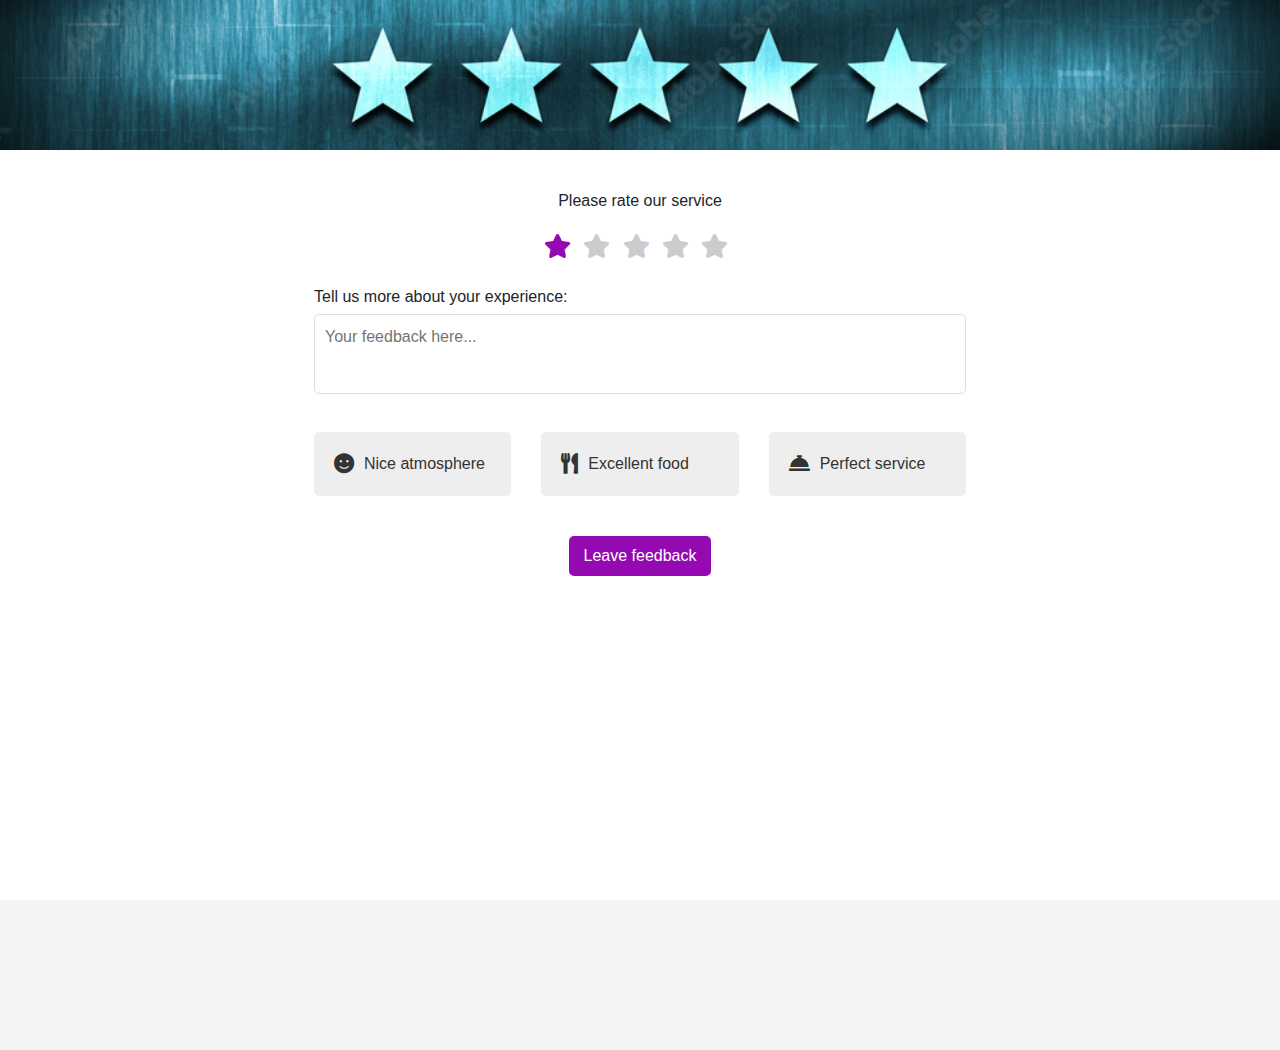
<file: index.html>
<!DOCTYPE html>
<html lang="en">
<head>
  <meta charset="UTF-8">
  <meta name="viewport" content="width=device-width, initial-scale=1.0">
  <title>Restaurant Review</title>
  <!-- Bootstrap CSS -->
  <link rel="stylesheet" type="text/css" href="assets/css/style.css">
  <link href="https://maxcdn.bootstrapcdn.com/bootstrap/4.5.2/css/bootstrap.min.css" rel="stylesheet">
  <!-- Font Awesome CSS -->
  <link href="https://cdnjs.cloudflare.com/ajax/libs/font-awesome/5.15.4/css/all.min.css" rel="stylesheet">
  <style>
    .background-div {
      width: 100%;
      height: 150px;
      background-image: url('assets/images/banner.jpg');
      background-size: cover; /* Adjusts image to cover the div */
      background-position: center; /* Centers the image */
      background-repeat: no-repeat; /* Prevents image from repeating */
    }
</style>
</head>
<body>
<header class="background-div"></header>
<main class="wrapper flex-grow-0 flex-col">
  <form class="p-4">
    <div class="panel flex-grow-0 flex flex-col">
      <!-- Star rating -->
      <div class="rating  pb-2">
        <P class="text-center">Please rate our service</P>
        <span class="star" data-rating="1"><i class="fas fa-star"></i></span>
        <span class="star" data-rating="2"><i class="fas fa-star"></i></span>
        <span class="star" data-rating="3"><i class="fas fa-star"></i></span>
        <span class="star" data-rating="4"><i class="fas fa-star"></i></span>
        <span class="star" data-rating="5"><i class="fas fa-star"></i></span>
      </div>

      <!-- Review box -->
      <div class="review">
        <label for="review">Tell us more about your experience:</label>
        <textarea id="review" placeholder="Your feedback here..."></textarea>
      </div>

      <!-- Checkbox options -->
      <div class="options pt-3 pb-4">
        <div class="row justify-content-center">
          <div class="col-lg-4 col-sm-6 mb-2">
            <div class="option">
              <input type="checkbox" id="atmosphere" class="checkbox">
              <label for="atmosphere">
                <i class="fas fa-smile"></i>
                <span>Nice atmosphere</span>
              </label>
            </div>
          </div>
          <div class="col-lg-4 col-sm-6 mb-2">
            <div class="option">
              <input type="checkbox" id="food" class="checkbox">
              <label for="food">
                <i class="fas fa-utensils"></i>
                <span>Excellent food</span>
              </label>
            </div>
          </div>
          <div class="col-lg-4 col-sm-6 mb-2">
            <div class="option">
              <input type="checkbox" id="service" class="checkbox">
              <label for="service">
                <i class="fas fa-concierge-bell"></i>
                <span>Perfect service</span>
              </label>
            </div>
          </div>
        </div>
      </div>
      <!-- Submit button -->
      <div class="submit">
        <button type="submit" class="btn btn-primary">Leave feedback</button>
      </div>
    </div>
  </form>
</main>

<!-- jQuery and Bootstrap JS -->
<script src="https://code.jquery.com/jquery-3.5.1.slim.min.js"></script>
<script src="https://cdn.jsdelivr.net/npm/@popperjs/core@2.9.3/dist/umd/popper.min.js"></script>
<script src="https://maxcdn.bootstrapcdn.com/bootstrap/4.5.2/js/bootstrap.min.js"></script>

<script>
  document.addEventListener('DOMContentLoaded', () => {
  const stars = document.querySelectorAll('.star');
  const review = document.getElementById('review');
  const options = document.querySelectorAll('.option');

  // Set the first star as active on page load
  if (stars.length > 0) {
    stars[0].classList.add('active');
  }

  stars.forEach(star => {
    star.addEventListener('click', () => {
      const rating = star.dataset.rating;

      stars.forEach((s, index) => {
        if (index < rating) {
          s.classList.add('active');
        } else {
          s.classList.remove('active');
        }
      });

      review.style.display = 'block';
    });
  });

  options.forEach(option => {
    option.addEventListener('click', () => {
      option.classList.toggle('active');

      if (option.classList.contains('active')) {
        review.value += `${option.querySelector('span').textContent}\n`;
      } else {
        review.value = review.value.replace(`${option.querySelector('span').textContent}\n`, '');
      }
    });
  });
});

</script>
</body>
</html>
</file>
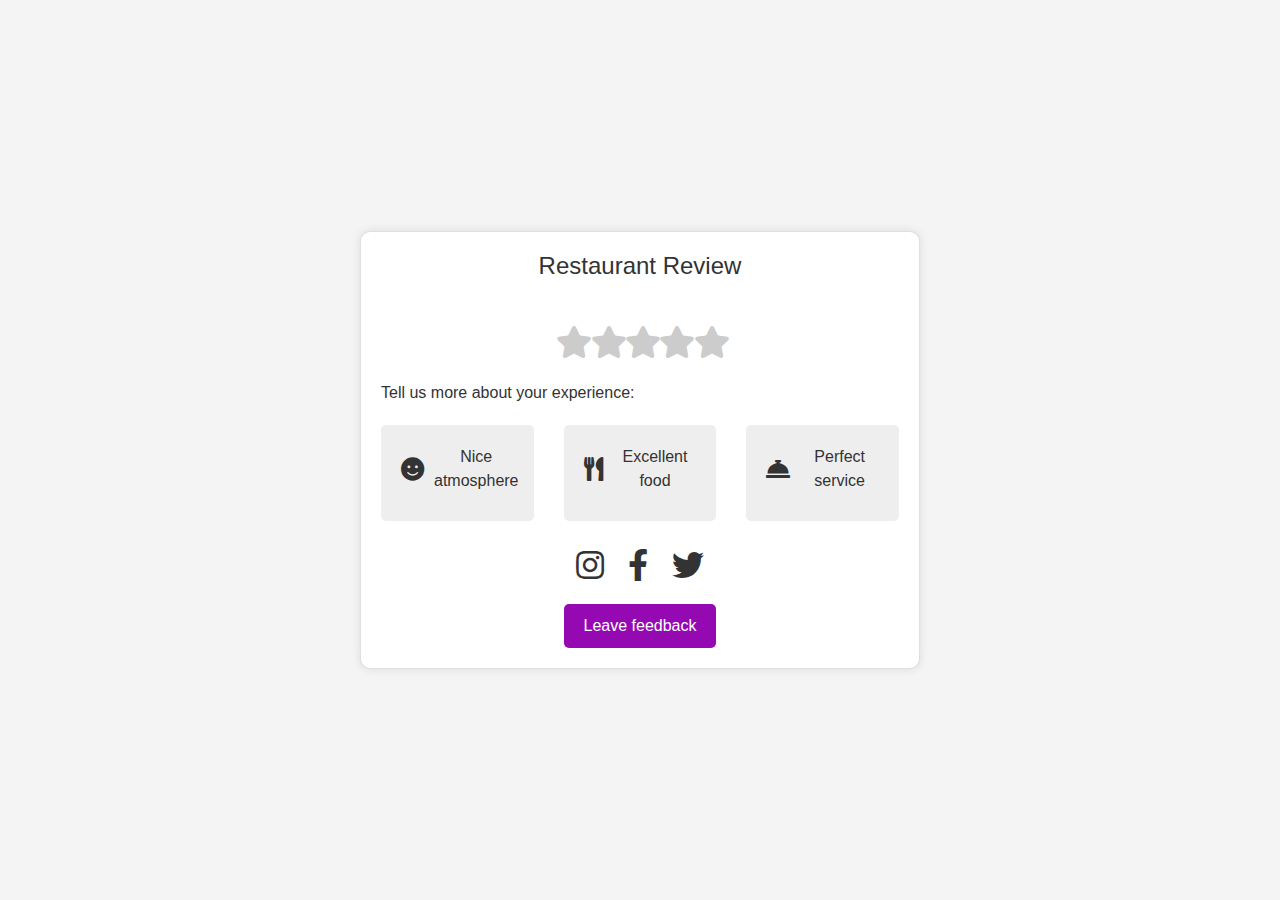
<file: review.html>
<!DOCTYPE html>
<html>
<head>
  <!-- Bootstrap CSS -->
  <link href="https://maxcdn.bootstrapcdn.com/bootstrap/4.5.2/css/bootstrap.min.css" rel="stylesheet">
  <!-- Font Awesome CSS -->
  <link href="https://cdnjs.cloudflare.com/ajax/libs/font-awesome/5.15.4/css/all.min.css" rel="stylesheet">
  <title>Restaurant Review</title>
  <style>

    .wrapper {
      display: flex;
      justify-content: center; /* Center horizontally */
      align-items: center; /* Center vertically */
      height: 100vh; /* Full viewport height */
    }

    body {
      font-family: sans-serif;
      margin: 0;
      padding: 0;
      background-color: #f4f4f4;
      color: #333;
    }

    .container {
      max-width: 600px;
      margin: 0 auto;
      padding: 20px;
    }

    .card {
      padding: 20px;
      border-radius: 10px;
      background-color: #fff;
      box-shadow: 0 0 10px rgba(0, 0, 0, 0.1);
    }

    .logo {
      text-align: center;
      margin-bottom: 30px;
    }

    .logo h1 {
      font-size: 1.5em;
      color: #333;
    }

    .logo span {
      font-size: 0.8em;
      color: #777;
    }

    .rating {
      text-align: center;
      margin-bottom: 20px;
    }

    .rating .star {
      display: inline-block;
      width: 30px;
      height: 30px;
      font-size: 2em;
      color: #ccc;
      cursor: pointer;
    }

    .rating .star.active {
      color: #9509B2; /* Highlight color */
    }

    .review {
      margin-bottom: 20px;
    }

    .review label {
      display: block;
      margin-bottom: 5px;
    }

    .review textarea {
      width: 100%;
      height: 100px;
      padding: 10px;
      border: 1px solid #ddd;
      border-radius: 5px;
      resize: none;
      display: none; /* Initially hidden */
    }

    .options {
      display: flex;
      flex-wrap: wrap;
      gap: 10px;
      margin-bottom: 20px;
    }

    .option {
      display: flex;
      align-items: center;
      padding: 10px;
      background-color: #eee;
      border-radius: 5px;
      text-align: center;
      cursor: pointer;
      position: relative;
    }

    .option input[type="checkbox"] {
      position: absolute;
      opacity: 0;
      cursor: pointer;
    }

    .option input[type="checkbox"]:checked + label {
      background-color: #9509B2;
      color: #fff;
    }

    .option input[type="checkbox"]:checked + label i {
      color: #fff;
    }

    .option label {
      display: flex;
      align-items: center;
      width: 100%;
      padding: 10px;
      border-radius: 5px;
      background-color: #eee;
      color: #333;
      cursor: pointer;
      transition: background-color 0.3s;
    }

    .option label:hover {
      background-color: #ddd;
    }

    .option label i {
      font-size: 1.5em;
      color: #333;
      margin-right: 10px;
    }

    .option label span {
      display: block;
    }

    .social {
      text-align: center;
      margin-bottom: 20px;
    }

    .social i {
      font-size: 2em;
      color: #333;
      margin: 0 10px;
      cursor: pointer;
    }

    .social i:hover {
      color: #777;
    }

    .submit {
      text-align: center;
    }

    .submit button {
      padding: 10px 20px;
      background-color: #9509B2;
      color: #fff;
      border: none;
      border-radius: 5px;
      cursor: pointer;
    }

    .submit button:hover {
      background-color: #8508a0;
    }
  </style>
</head>
<body>
 
 <div class="wrapper">
   <div class="container">
   <div class="card">
     <div class="logo">
       <h1>Restaurant Review</h1>
     </div>

     <form>
       <div class="rating">
         <span class="star" data-rating="1"><i class="fas fa-star"></i></span>
         <span class="star" data-rating="2"><i class="fas fa-star"></i></span>
         <span class="star" data-rating="3"><i class="fas fa-star"></i></span>
         <span class="star" data-rating="4"><i class="fas fa-star"></i></span>
         <span class="star" data-rating="5"><i class="fas fa-star"></i></span>
       </div>

       <div class="review">
         <label for="review">Tell us more about your experience:</label>
         <textarea id="review" placeholder="Your feedback here..."></textarea>
       </div>

       <div class="options">
         <div class="row justify-content-center">
           <div class="col-lg-4 col-sm-6 mb-2">
             <div class="option">
               <input type="checkbox" id="atmosphere" class="checkbox">
               <label for="atmosphere">
                 <i class="fas fa-smile"></i>
                 <span>Nice atmosphere</span>
               </label>
             </div>
           </div>
           <div class="col-lg-4 col-sm-6 mb-2">
             <div class="option">
               <input type="checkbox" id="food" class="checkbox">
               <label for="food">
                 <i class="fas fa-utensils"></i>
                 <span>Excellent food</span>
               </label>
             </div>
           </div>
           <div class="col-lg-4 col-sm-6 mb-2">
             <div class="option">
               <input type="checkbox" id="service" class="checkbox">
               <label for="service">
                 <i class="fas fa-concierge-bell"></i>
                 <span>Perfect service</span>
               </label>
             </div>
           </div>
         </div>
       </div>

       <div class="social">
         <i class="fab fa-instagram"></i>
         <i class="fab fa-facebook-f"></i>
         <i class="fab fa-twitter"></i>
       </div>

       <div class="submit">
         <button type="submit">Leave feedback</button>
       </div>
     </form>
   </div>
 </div>
 </div>

  <!-- jQuery and Bootstrap JS -->
  <script src="https://code.jquery.com/jquery-3.5.1.slim.min.js"></script>
  <script src="https://cdn.jsdelivr.net/npm/@popperjs/core@2.9.3/dist/umd/popper.min.js"></script>
  <script src="https://maxcdn.bootstrapcdn.com/bootstrap/4.5.2/js/bootstrap.min.js"></script>

  <script>
    const stars = document.querySelectorAll('.star');
    const review = document.getElementById('review');
    const options = document.querySelectorAll('.option');

    stars.forEach(star => {
      star.addEventListener('click', () => {
        const rating = star.dataset.rating;

        // Highlight stars up to the clicked star
        stars.forEach((s, index) => {
          if (index < rating) {
            s.classList.add('active');
          } else {
            s.classList.remove('active');
          }
        });

        // Show textarea when a star is clicked
        review.style.display = 'block';
      });
    });

    options.forEach(option => {
      option.addEventListener('click', () => {
        option.classList.toggle('active');

        // Update the review textarea with the selected option
        if (option.classList.contains('active')) {
          review.value += `${option.querySelector('span').textContent}\n`;
        } else {
          // Remove the option from the textarea if it's deactivated
          review.value = review.value.replace(`${option.querySelector('span').textContent}\n`, '');
        }
      });
    });
  </script>
</body>
</html>
</file>
<file: assets/css/style.css>
/* General CSS to handle padding and box-sizing */
* {
  box-sizing: border-box;
}

/* Reset margins and padding */
html, body {
  font-family: sans-serif;
  margin: 0;
  padding: 0;
  height: 100%;
  overflow-x: hidden;
  background-color: #f4f4f4;
  color: #333;
}

/* Wrapper Styles */
.wrapper {
  display: flex;
  flex-direction: column;
  padding: 15px;
  min-height: 100%;
  justify-content: start;
  align-items: center;
  max-width: 100vw;
  overflow: hidden;
}

/* Card Styles */
.card {
  padding: 15px;
  border-radius: 10px;
  background-color: #fff;
  box-shadow: 0 0 10px rgba(0, 0, 0, 0.1);
  margin-bottom: 20px;
}

/* Logo */
.logo {
  text-align: center;
  margin-bottom: 20px;
}

.logo h1 {
  font-size: 1.2em;
  color: #333;
}

.logo span {
  font-size: 0.7em;
  color: #777;
}

/* Rating */
.rating {
  text-align: center;
  margin-bottom: 15px;
}

.rating .star {
  display: inline-block;
  width: 25px;
  margin-right: 10px;
  height: 25px;
  font-size: 1.5em;
  color: #ccc;
  cursor: pointer;
}

.rating .star.active {
  color: #9509B2;
}

/* Review Section */
.review {
  margin-bottom: 15px;
}

.review label {
  display: block;
  margin-bottom: 5px;
}

.review textarea {
  width: 100%;
  height: 80px;
  padding: 10px;
  border: 1px solid #ddd;
  border-radius: 5px;
  resize: none;
}

/* Options */
.options {
  margin-top: 15px;
}

.option {
  align-items: center;
  padding: 0px;
  background-color: #eee;
  border-radius: 5px;
  cursor: pointer;
  position: relative;
}

.option input[type="checkbox"] {
  position: absolute;
  opacity: 0;
  cursor: pointer;
}

.option input[type="checkbox"]:checked + label {
  background-color: #9509B2;
  color: #fff;
}

.option input[type="checkbox"]:checked + label i {
  color: #fff;
}

.option label {
  display: flex;
  align-items: center;
  width: 100%;
  padding: 20px;
  border-radius: 5px;
  background-color: #eee;
  color: #333;
  cursor: pointer;
  transition: background-color 0.3s;
}

.option label:hover {
  background-color: #ddd;
}

.option label i {
  font-size: 1.3em;
  color: #333;
  margin-right: 10px;
}

.option label span {
  display: block;
}

/* Social Icons */
.social {
  text-align: center;
  margin-bottom: 15px;
}

.social i {
  font-size: 1.5em;
  color: #333;
  margin: 0 8px;
  cursor: pointer;
}

.social i:hover {
  color: #777;
}

/* Submit Button */
.submit {
  text-align: center;
}

.submit button {
  padding: 8px 15px;
  background-color: #9509B2;
  color: #fff;
  border: none;
  border-radius: 5px;
  cursor: pointer;
}

.submit button:hover {
  background-color: #8508a0;
}

/* Background Banner */
.background-div {
  width: 100%;
  height: 240px;
  background-image: url('assets/images/banner.jpg');
  background-size: cover;
  background-position: center;
  background-repeat: no-repeat;
}

/* Form Styling */
form {
  width: 100%;
  max-width: 700px;
  padding: 10px;
  display: flex;
  flex-direction: column;
  margin: 0 auto;
}

textarea {
  width: 100%;
  height: 100px;
  padding: 10px;
  margin-top: 10px;
  resize: none;
}

/* Responsive Styles */
@media (max-width: 768px) {
  .rating .star {
    width: 20px;
    height: 20px;
    font-size: 1.2em;
  }

  .review textarea {
    height: 60px;
  }


  .option label i {
    font-size: 1.2em;
  }

  .social i {
    font-size: 1.3em;
    margin: 0 6px;
  }

  .submit button {
    padding: 8px 15px;
  }
}

@media (max-width: 600px) {
  .background-div {
    height: 180px;
  }

  form {
    padding: 5px;
  }

  .rating .star {
    font-size: 20px;
  }

  .social i {
    font-size: 20px;
  }
}
</file>
